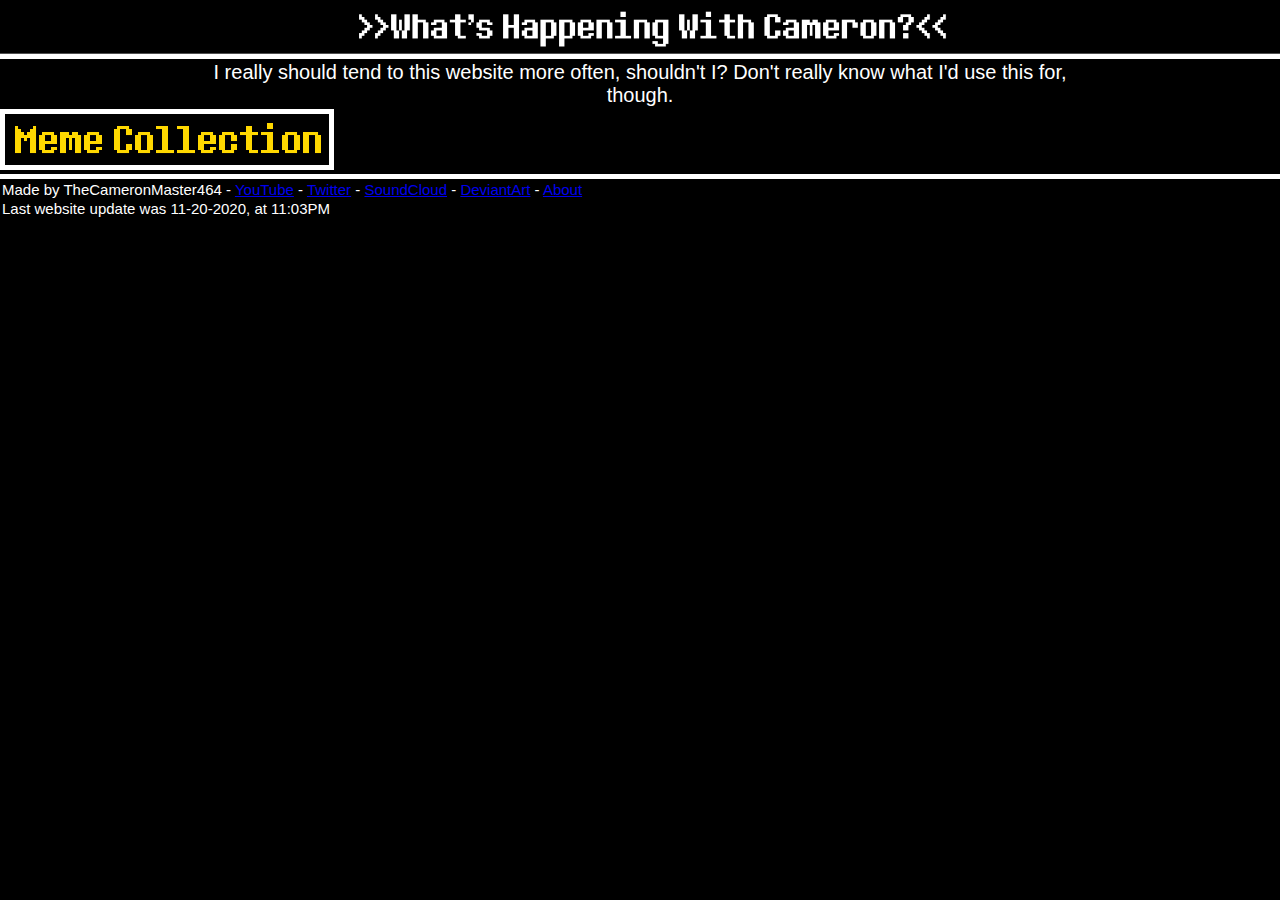
<file: index.html>
<!DOCTYPE html>

<html>
<head>
  <meta http-equiv="Content-Type" content="text/html; charset=utf-8"/>
  <meta name="description" content="The Website Nobody Asked For"/>
  <meta name="keywords" content="TheCameronMaster464,TCM464,What's Happening With Cameron"/>
  <meta name="author" content="TheCameronMaster464"/>
  <title>WHWC?</title>
  <LINK href="styles.css" rel="stylesheet" type="text/css">
</head>

<body bgcolor="#000000">
  <img src="images\whwcheader.png" alt="THE HEADER" class="center">
  <div> <!-- This is the text at the top of the page -->
    <p class="largetxt centernore">I really should tend to this website more often, shouldn't I? Don't really know what I'd use this for, though.</p>
  </div>
  <div>
    <a href="memes">
      <img src="images\MemeCollection.png" alt="MEME COLLECTION" class="inline">
    </a>
  </div>
  <img src="images\whwcdivider.png" alt="DIVIDER" class="center">
  <!-- DIVIDE -->
  <p>Made by TheCameronMaster464 - <a href="https://www.youtube.com/channel/UC_7Y9Em-Co5mx9XxE10pBdg">YouTube</a> - <a href="https://twitter.com/OfficialTCM464">Twitter</a> - <a href="https://soundcloud.com/thecameronmaster464">SoundCloud</a> - <a href="https://www.deviantart.com/thecameronmaster464">DeviantArt</a> - <a href="about">About</a></p>
  <p>Last website update was 11-20-2020, at 11:03PM</p>
</body>
</html>
</file>
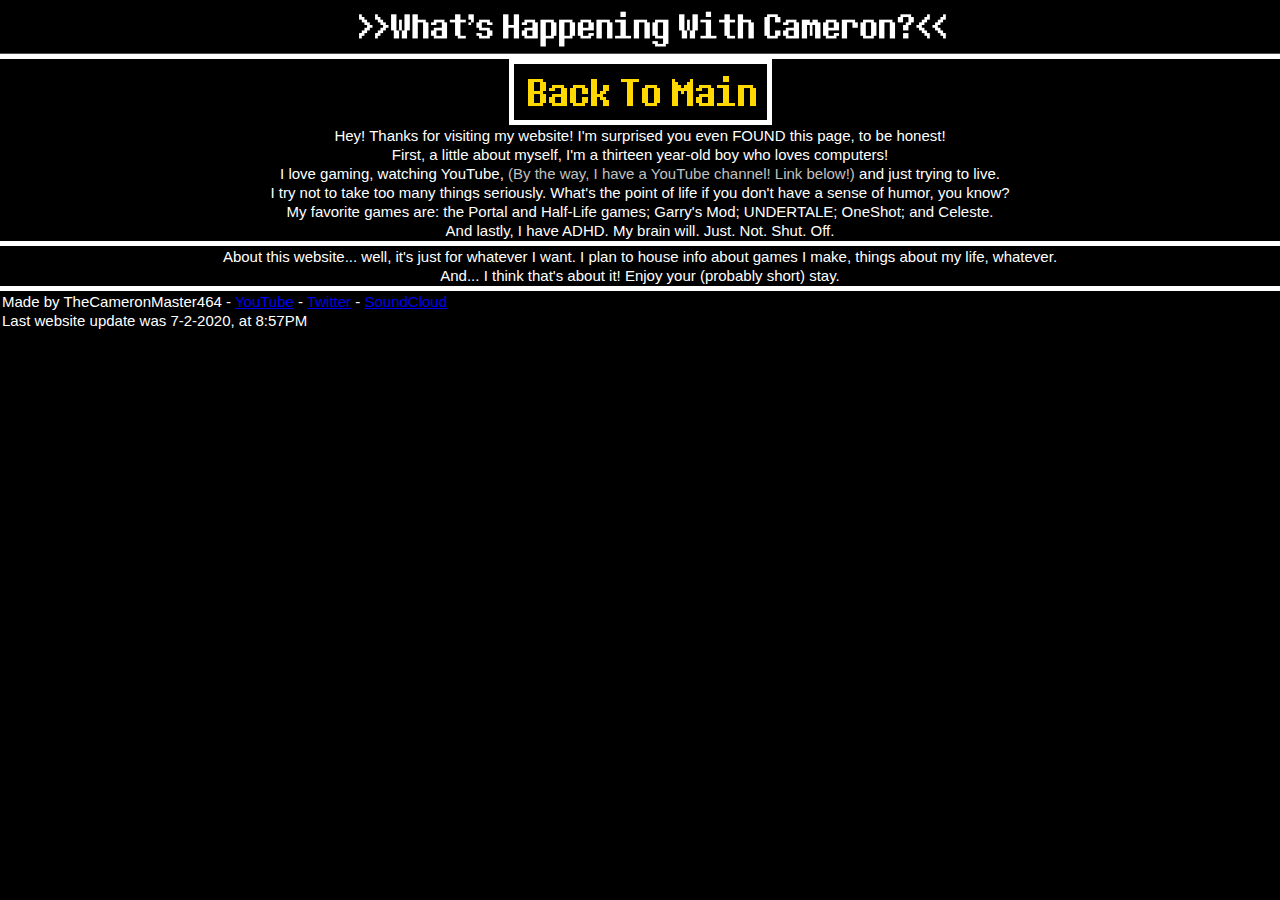
<file: about.html>
<!DOCTYPE html>

<html>
<head>
  <meta http-equiv="Content-Type" content="text/html; charset=utf-8"/>
  <meta name="description" content="About The Website Nobody Asked For"/>
  <meta name="keywords" content="TheCameronMaster464,TCM464,What's Happening With Cameron"/>
  <meta name="author" content="TheCameronMaster464"/>
  <title>WHWC? - About</title>
  <LINK href="styles.css" rel="stylesheet" type="text/css">
</head>

<body bgcolor="#000000">
  <img src="images\whwcheader.png" alt="THE HEADER" class="center">
  <a href="https://thecameronmaster464.github.io/">
    <img src="images\BackToMain.png" alt="BACK TO MAIN" class="centernore">
  </a>
  <p class="center">Hey! Thanks for visiting my website! I'm surprised you even FOUND this page, to be honest!</p>
  <p class="center">First, a little about myself, I'm a thirteen year-old boy who loves computers!</p>
  <p class="center">I love gaming, watching YouTube, <font color="#C0C0C0">(By the way, I have a YouTube channel! Link below!)</font> and just trying to live.</p>
  <p class="center">I try not to take too many things seriously. What's the point of life if you don't have a sense of humor, you know?</p>
  <p class="center">My favorite games are: the Portal and Half-Life games; Garry's Mod; UNDERTALE; OneShot; and Celeste.</p>
  <p class="center">And lastly, I have ADHD. My brain will. Just. Not. Shut. Off.</p>
  <img src="images\whwcdivider.png" alt="DIVIDER" class="center">
  <!-- DIVIDE -->
  <p class="center">About this website... well, it's just for whatever I want. I plan to house info about games I make, things about my life, whatever.</p>
  <p class="center">And... I think that's about it! Enjoy your (probably short) stay.</p>
  <img src="images\whwcdivider.png" alt="DIVIDER" class="center">
  <!-- DIVIDE -->
  <p>Made by TheCameronMaster464 - <a href="https://www.youtube.com/channel/UC_7Y9Em-Co5mx9XxE10pBdg">YouTube</a> - <a href="https://twitter.com/OfficialTCM464">Twitter</a> - <a href="https://soundcloud.com/thecameronmaster464">SoundCloud</a></p>
  <p>Last website update was 7-2-2020, at 8:57PM</p>
</body>
</html>
</file>
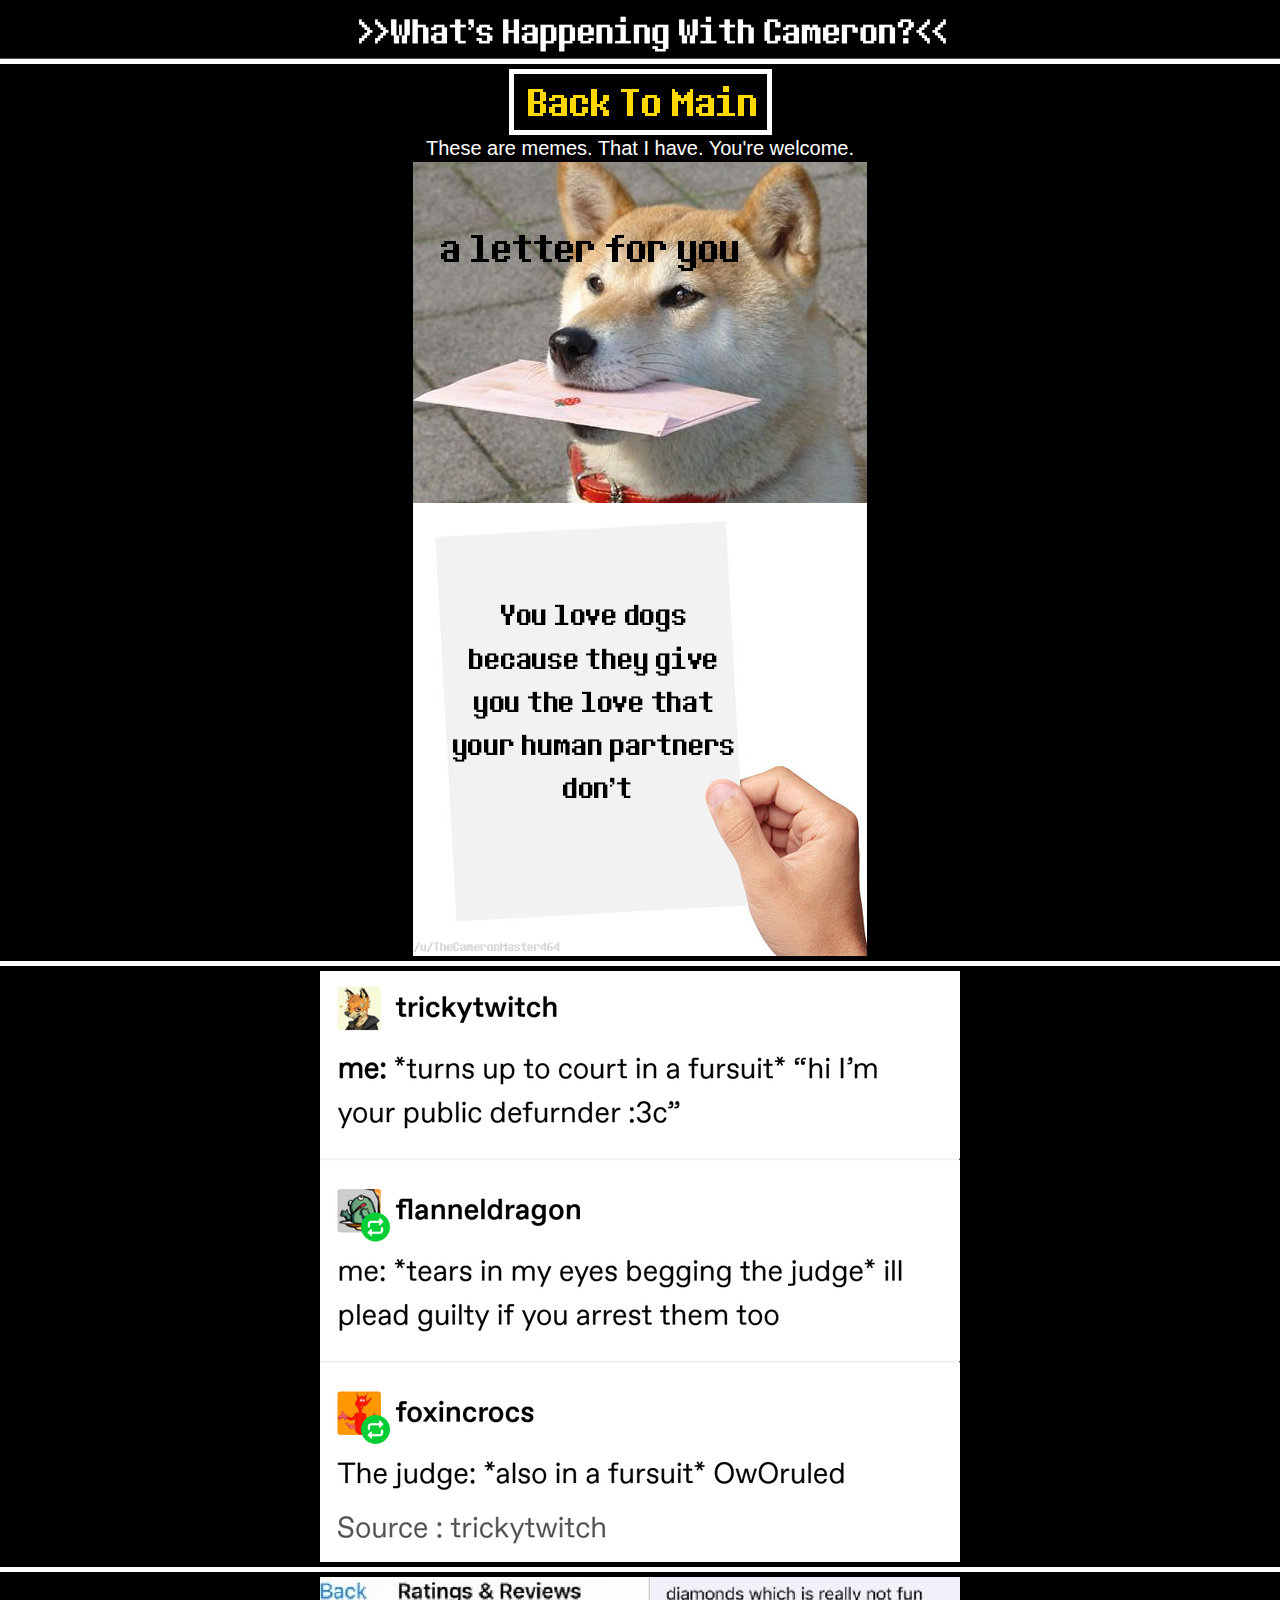
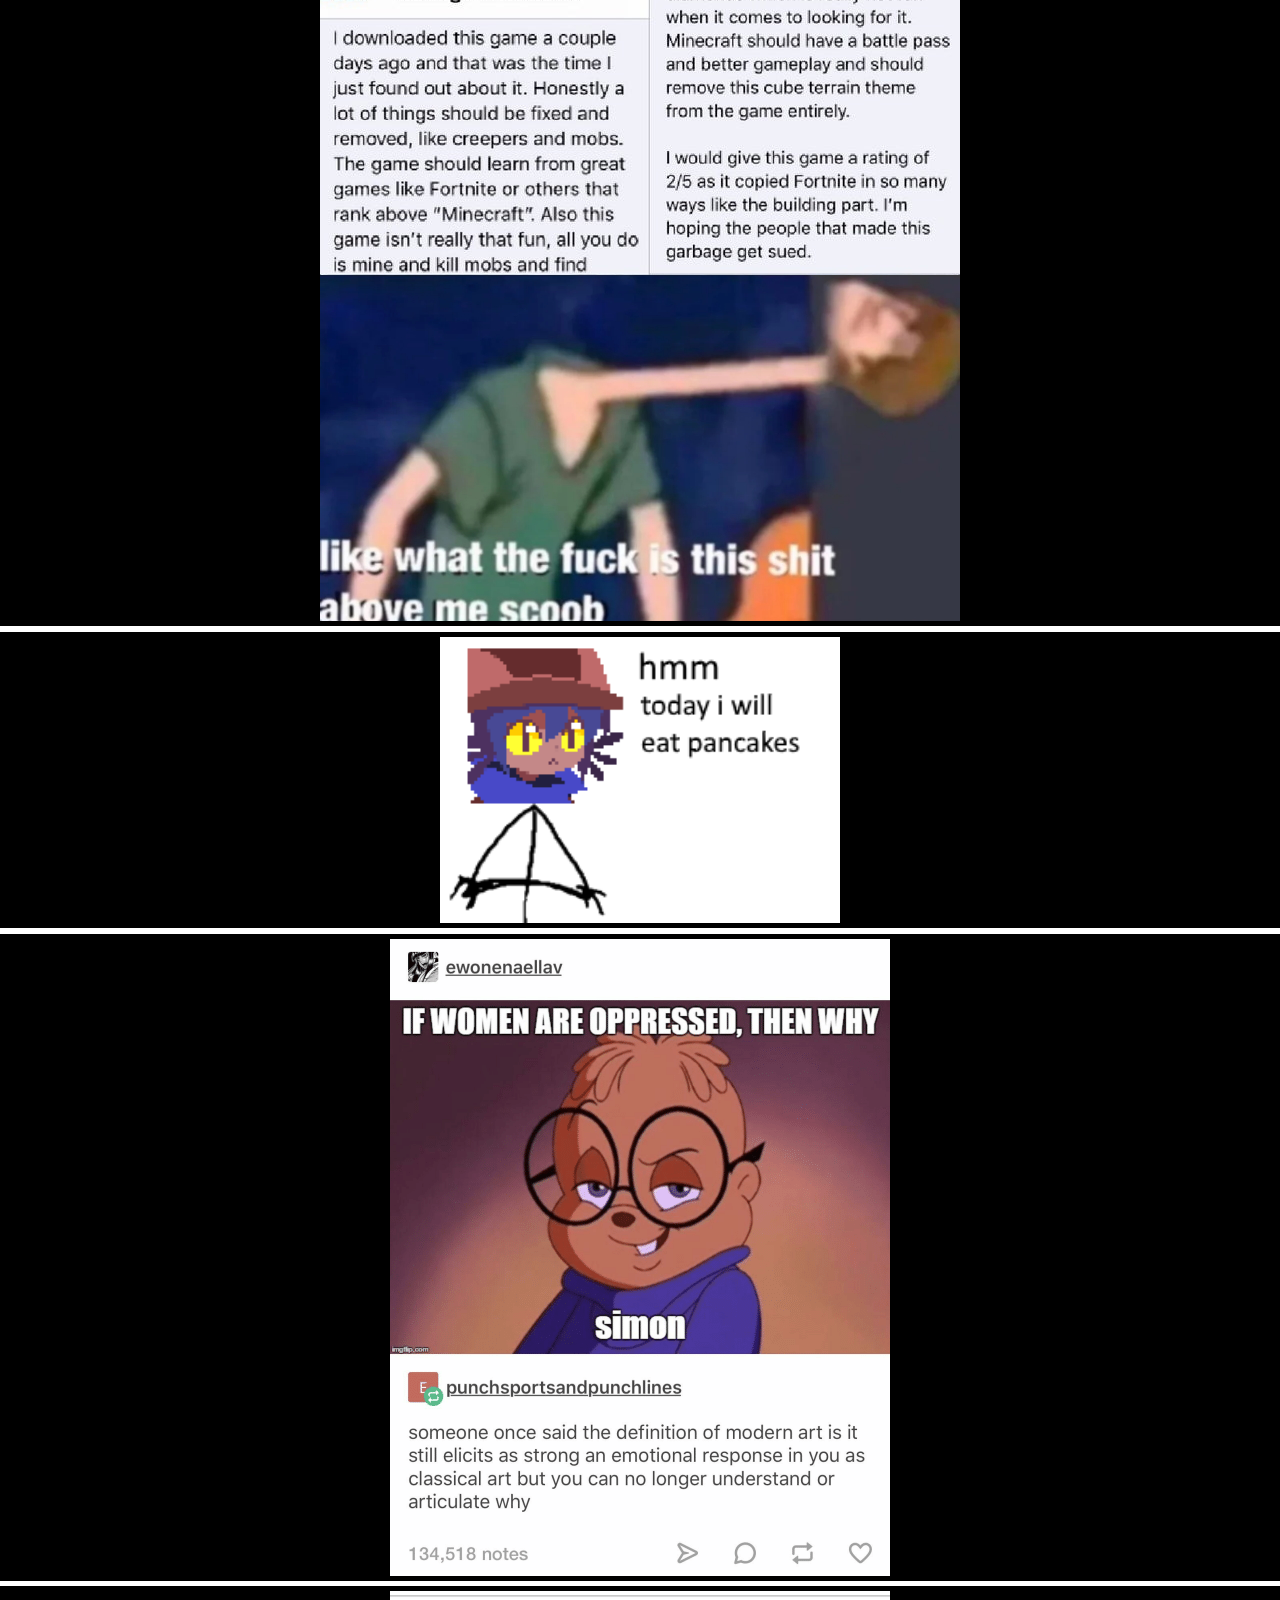
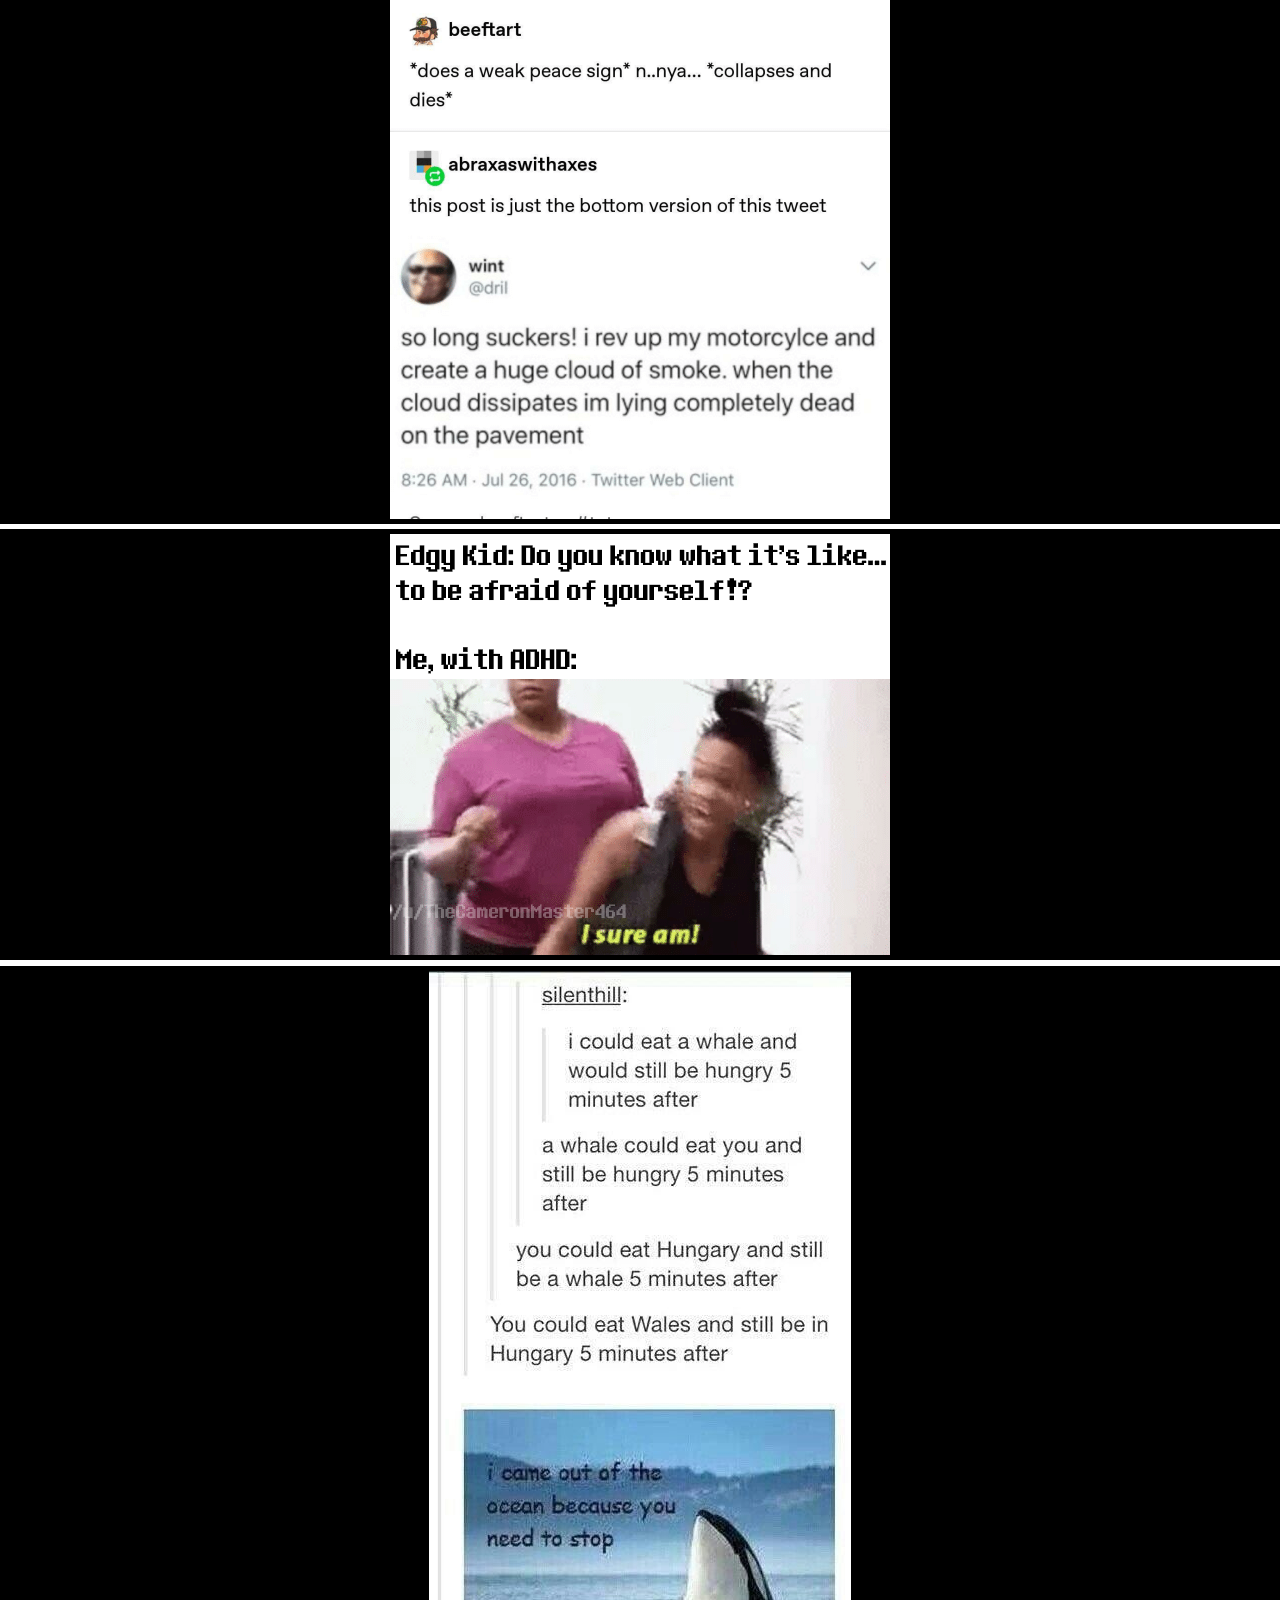
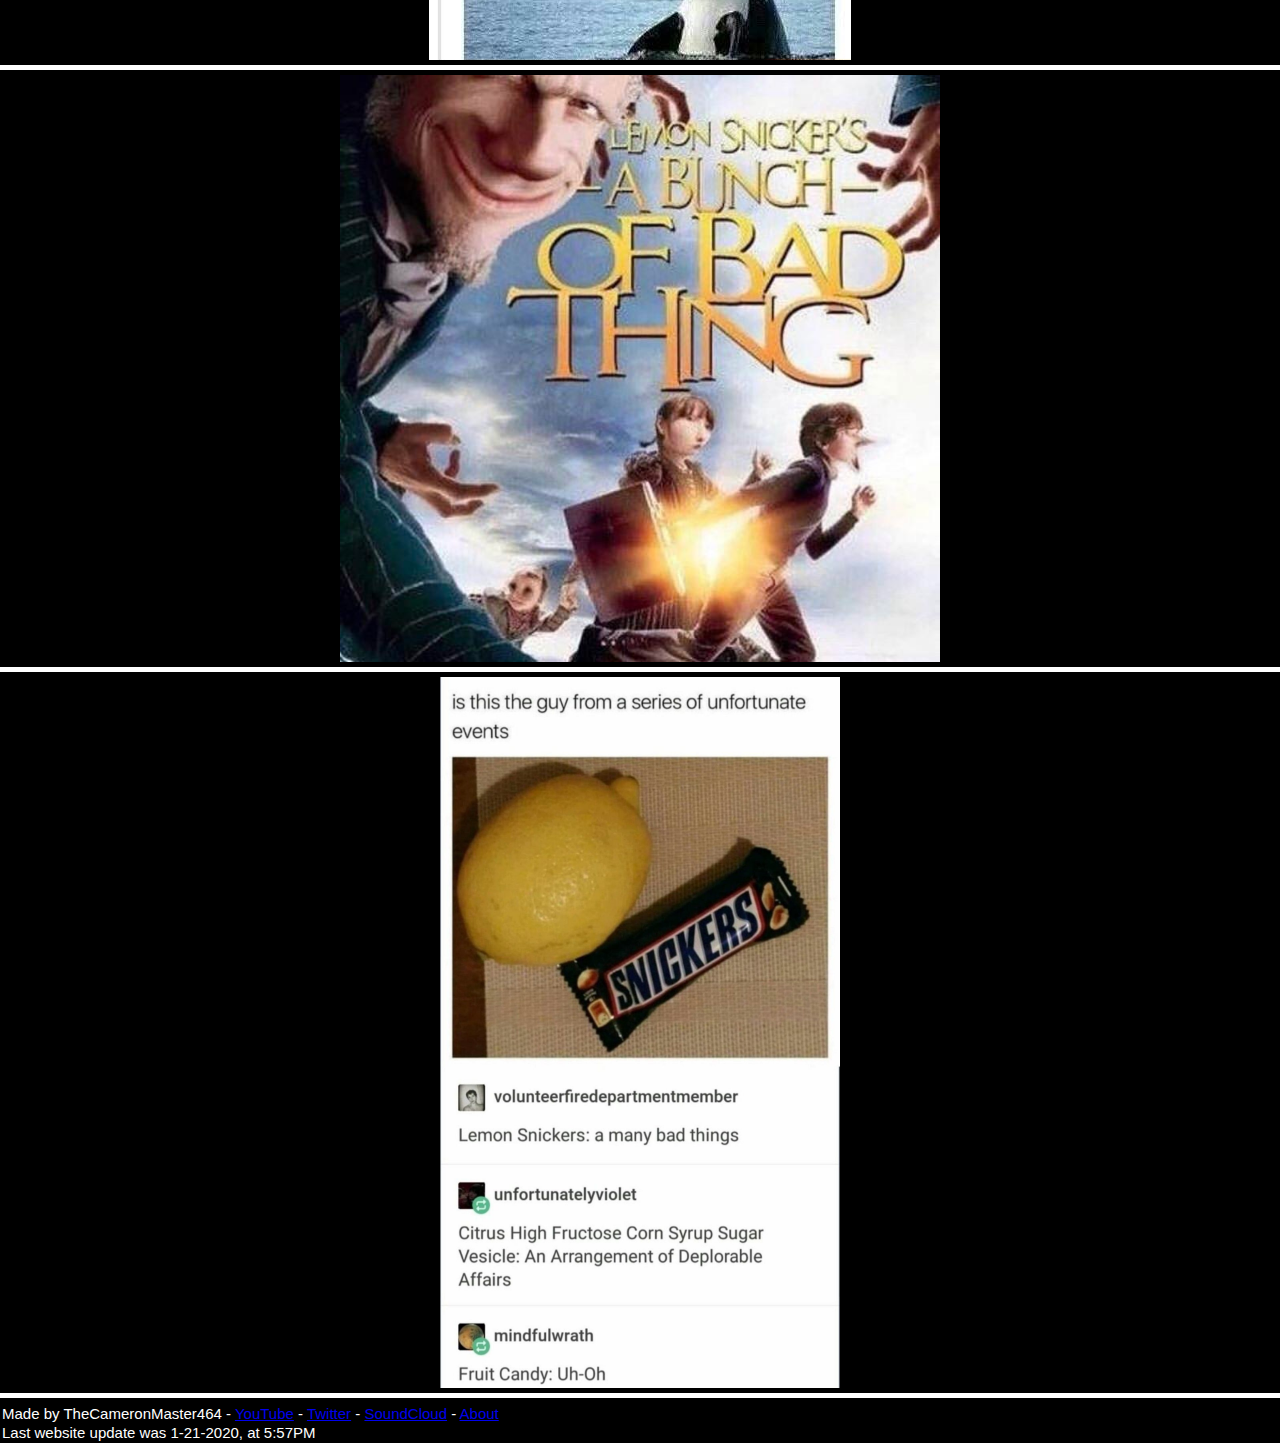
<file: memes.html>
<!DOCTYPE html>

<html>
<head>
  <meta http-equiv="Content-Type" content="text/html; charset=utf-8"/>
  <meta name="description" content="The Memes Nobody Asked For"/>
  <meta name="keywords" content="TheCameronMaster464,TCM464,What's Happening With Cameron"/>
  <meta name="author" content="TheCameronMaster464"/>
  <title>WHWC? - Meme Collection</title>
  <LINK href="styles.css" rel="stylesheet" type="text/css">
</head>

<body bgcolor="#000000">
  <img src="images\whwcheader.png" alt="THE HEADER" class="center divider">
  <a href="https://thecameronmaster464.github.io">
    <img src="images\BackToMain.png" alt="BACK TO MAIN" class="centernore">
  </a>
  <div> <!-- This is the text at the top of the page -->
    <p class="largetxt centernore">These are memes. That I have. You're welcome.</p>
  </div>
  <img src="memes\010.png" class="centernore">
  <img src="images\whwcdivider.png" alt="DIVIDER" class="center divider">
  <img src="memes\009.png" class="centernore">
  <img src="images\whwcdivider.png" alt="DIVIDER" class="center divider">
  <img src="memes\008.jpg" class="centernore">
  <img src="images\whwcdivider.png" alt="DIVIDER" class="center divider">
  <img src="memes\007.png" class="centernore" width="400px">
  <img src="images\whwcdivider.png" alt="DIVIDER" class="center divider">
  <img src="memes\006.png" class="centernore">
  <img src="images\whwcdivider.png" alt="DIVIDER" class="center divider">
  <img src="memes\005.png" class="centernore">
  <img src="images\whwcdivider.png" alt="DIVIDER" class="center divider">
  <img src="memes\004.png" class="centernore">
  <img src="images\whwcdivider.png" alt="DIVIDER" class="center divider">
  <img src="memes\003.jpg" class="centernore">
  <img src="images\whwcdivider.png" alt="DIVIDER" class="center divider">
  <img src="memes\002.jpg" class="centernore" width="600px">
  <img src="images\whwcdivider.png" alt="DIVIDER" class="center divider">
  <img src="memes\001.jpg" class="centernore" width="400px">
  <img src="images\whwcdivider.png" alt="DIVIDER" class="center divider">
  <!-- DIVIDE -->
  <p>Made by TheCameronMaster464 - <a href="https://www.youtube.com/channel/UC_7Y9Em-Co5mx9XxE10pBdg">YouTube</a> - <a href="https://twitter.com/OfficialTCM464">Twitter</a> - <a href="https://soundcloud.com/thecameronmaster464">SoundCloud</a> - <a href="about">About</a></p>
  <p>Last website update was 1-21-2020, at 5:57PM</p>
</body>
</html>
</file>
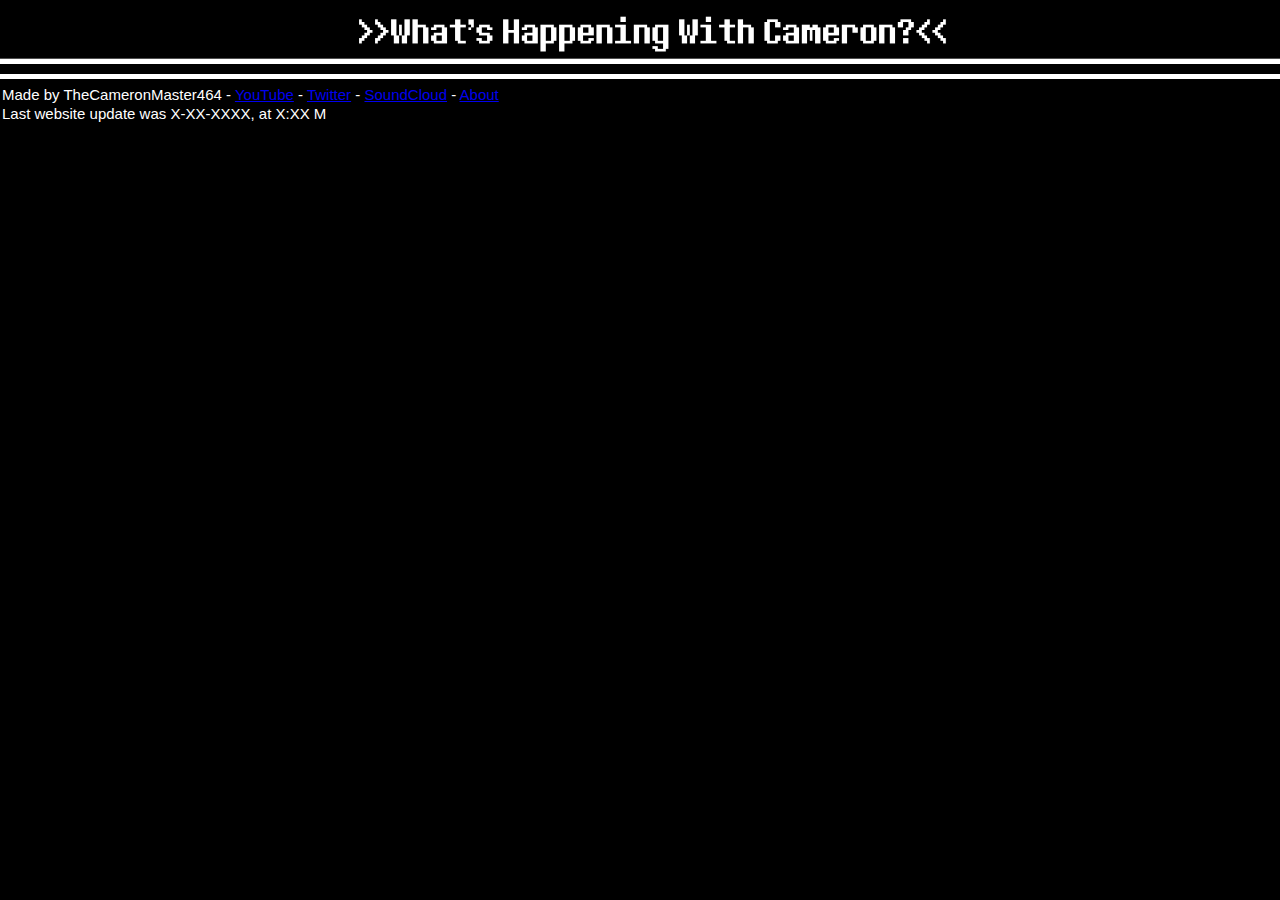
<file: template.html>
<!DOCTYPE html>

<html>
<head>
  <meta http-equiv="Content-Type" content="text/html; charset=utf-8"/>
  <meta name="description" content="The Website Nobody Asked For"/>
  <meta name="keywords" content="TheCameronMaster464,TCM464,What's Happening With Cameron"/>
  <meta name="author" content="TheCameronMaster464"/>
  <title>WHWC? - [ERROR]</title>
  <LINK href="styles.css" rel="stylesheet" type="text/css">
</head>

<body bgcolor="#000000">
  <img src="images\whwcheader.png" alt="THE HEADER" class="center divider">
  <img src="images\whwcdivider.png" alt="DIVIDER" class="center divider">
  <!-- DIVIDE -->
  <p>Made by TheCameronMaster464 - <a href="https://www.youtube.com/channel/UC_7Y9Em-Co5mx9XxE10pBdg">YouTube</a> - <a href="https://twitter.com/OfficialTCM464">Twitter</a> - <a href="https://soundcloud.com/thecameronmaster464">SoundCloud</a> - <a href="about">About</a></p>
  <p>Last website update was X-XX-XXXX, at X:XX M</p>
</body>
</html>
</file>
<file: styles.css>
* {
  margin:0px;
  padding:0px;
}

.center {
  display: block;
  margin-left: auto;
  margin-right: auto;
  text-align: center;
  width: 100%;
}

.centernore {
  display: block;
  margin-left: auto;
  margin-right: auto;
  text-align: center;
}

.largetxt {
  display: block;
  font-size: 20px;
}

p {
  display: block;
  color: white;
  width: 900px;
  margin: 2px;
  font: 15px "Helvetica","DejaVu Sans Mono","Bitstream Vera Sans Mono","Monaco",monospace;
}

.inline {
  display: inline-block;
}

.divider {
  padding-top: 5px;
  padding-bottom: 5px;
}
</file>
